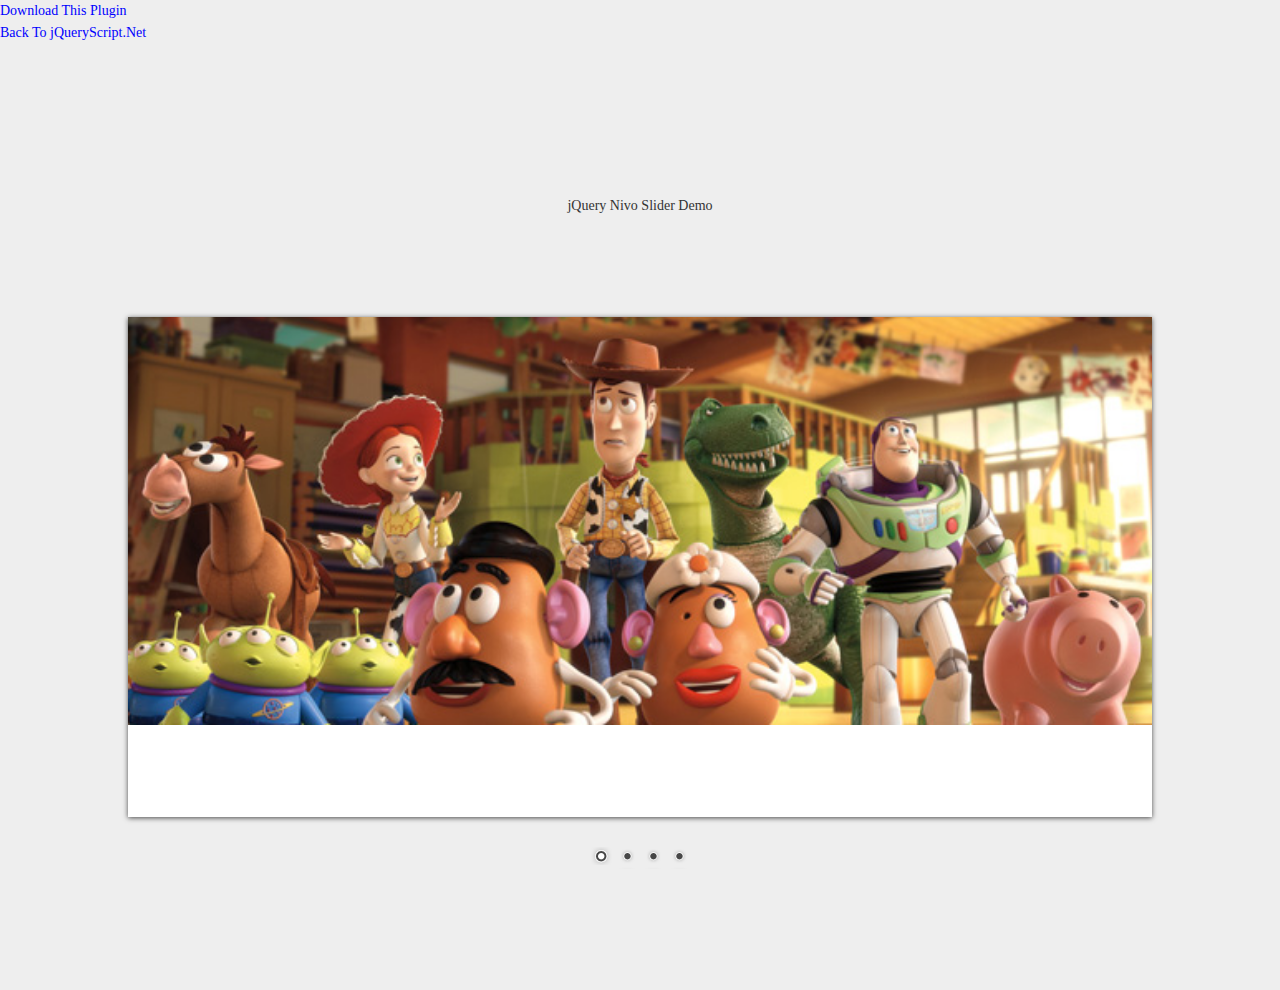
<file: nivo-slider/index.html>
<!DOCTYPE HTML PUBLIC "-//W3C//DTD HTML 4.01//EN" "http://www.w3.org/TR/html4/strict.dtd">
<meta http-equiv="Content-Type" content="text/html; charset=utf-8">
<html lang="en">

<head>
  <title>jQuery Nivo Slider Demo</title>
  <link href="http://www.jqueryscript.net/css/jquerysctipttop.css" rel="stylesheet" type="text/css">
  <link rel="stylesheet" href="themes/default/default.css" type="text/css" media="screen" />
  <link rel="stylesheet" href="themes/light/light.css" type="text/css" media="screen" />
  <link rel="stylesheet" href="themes/dark/dark.css" type="text/css" media="screen" />
  <link rel="stylesheet" href="themes/bar/bar.css" type="text/css" media="screen" />
  <link rel="stylesheet" href="nivo-slider.css" type="text/css" media="screen" />
  <link rel="stylesheet" href="demo/style.css" type="text/css" media="screen" />
</head>

<body>
  <div id="jquery-script-menu">
    <div class="jquery-script-center">
      <ul>
        <li><a href="http://www.jqueryscript.net/slider/nivo-slider.html">Download This Plugin</a></li>
        <li><a href="http://www.jqueryscript.net/">Back To jQueryScript.Net</a></li>
      </ul>
      <div class="jquery-script-ads">
        <script type="text/javascript"><!--
google_ad_client = "ca-pub-2783044520727903";
/* jQuery_demo */
          google_ad_slot = "2780937993";
          google_ad_width = 728;
          google_ad_height = 90;
          //-->
        </script>
        <script type="text/javascript" src="http://pagead2.googlesyndication.com/pagead/show_ads.js">
        </script>
      </div>
      <div class="jquery-script-clear"></div>
    </div>
  </div>
  <h1 style="margin-top:150px;" align="center">jQuery Nivo Slider Demo</h1>
  
  <div id="wrapper">
    <div class="slider-wrapper theme-default">
      <div id="slider" class="nivoSlider"> <img src="demo/images/toystory.jpg" data-thumb="demo/images/toystory.jpg"
          alt="" /> <a href="http://dev7studios.com"><img src="demo/images/up.jpg" data-thumb="demo/images/up.jpg"
            alt="" title="This is an example of a caption" /></a> <img src="demo/images/walle.jpg"
          data-thumb="demo/images/walle.jpg" alt="" data-transition="slideInLeft" /> <img src="demo/images/nemo.jpg"
          data-thumb="demo/images/nemo.jpg" alt="" title="#htmlcaption" /> </div>
      <div id="htmlcaption" class="nivo-html-caption"> <strong>This</strong> is an example of a <em>HTML</em> caption
        with <a href="#">a link</a>. </div>
    </div>
  </div>

  <script src="http://ajax.googleapis.com/ajax/libs/jquery/1.10.2/jquery.min.js"></script>
  <script type="text/javascript" src="jquery.nivo.slider.js"></script>

  <script type="text/javascript">
    $(window).load(function () {
      $('#slider').nivoSlider();
    });
  </script>
  <script type="text/javascript">

    var _gaq = _gaq || [];
    _gaq.push(['_setAccount', 'UA-36251023-1']);
    _gaq.push(['_setDomainName', 'jqueryscript.net']);
    _gaq.push(['_trackPageview']);

    (function () {
      var ga = document.createElement('script'); ga.type = 'text/javascript'; ga.async = true;
      ga.src = ('https:' == document.location.protocol ? 'https://ssl' : 'http://www') + '.google-analytics.com/ga.js';
      var s = document.getElementsByTagName('script')[0]; s.parentNode.insertBefore(ga, s);
    })();

  </script>
</body>

</html>
</file>
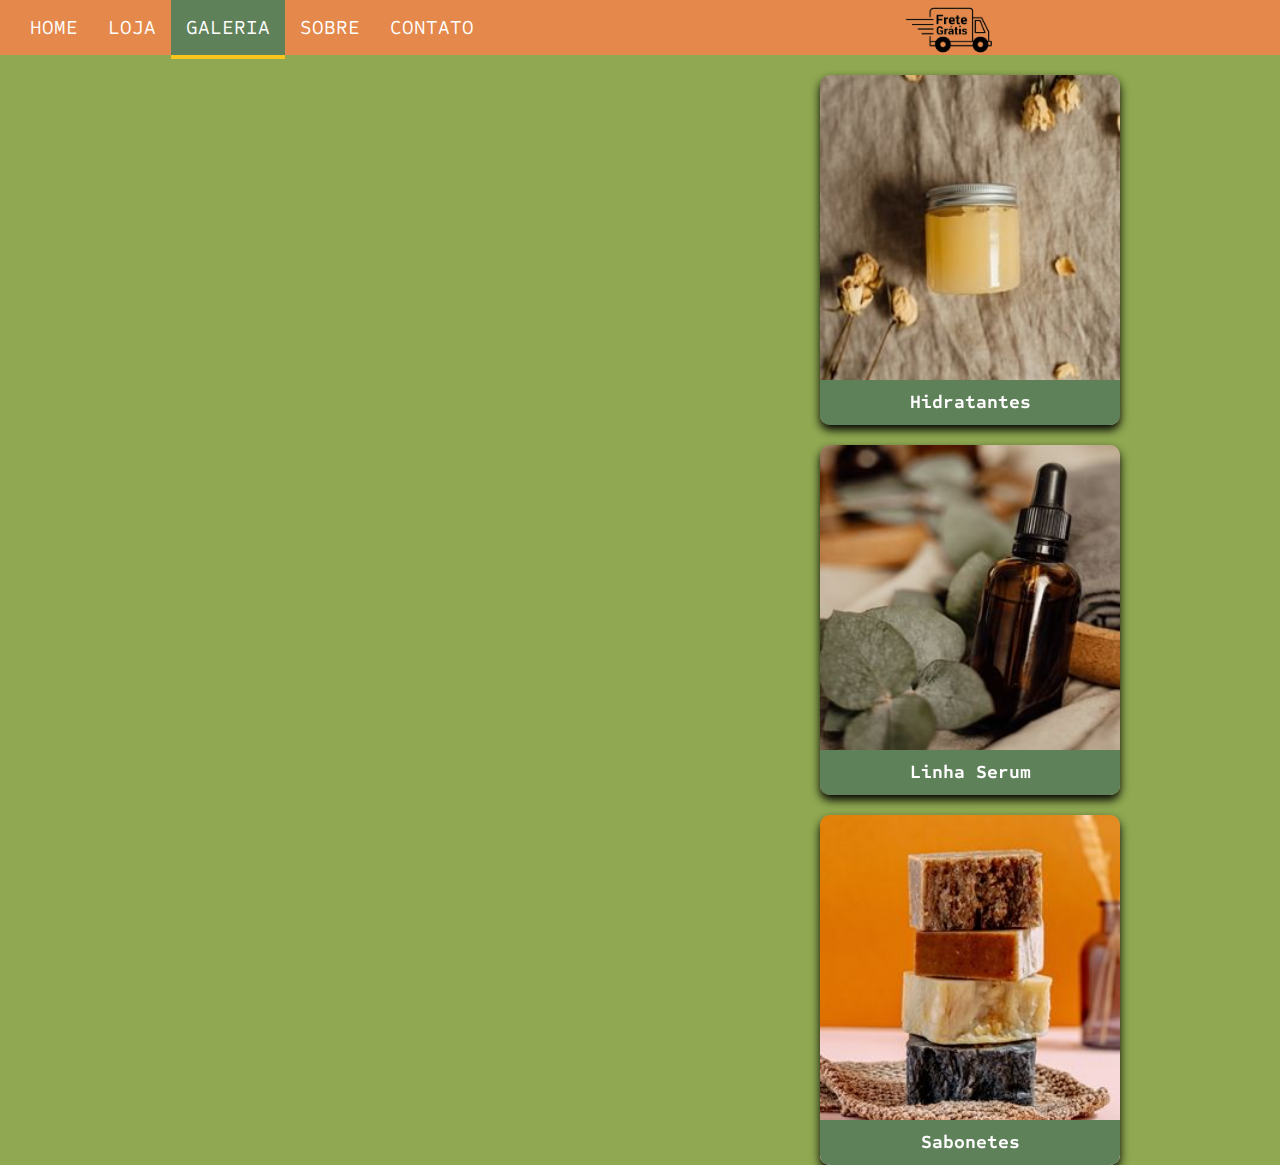
<file: galeria.html>
<!DOCTYPE html>
<html lang="pt-BR">

<head>
    <meta charset="UTF-8">
    <meta name="viewport" content="width=device-width, initial-scale=1.0">
    <title>Vulcao Tropical</title>
    <link rel="stylesheet" href="/css/style.css">
    <link rel="stylesheet" href="/css/galeria.css">


</head>

<body>
    <main>
        <header>
            <nav class="navbar">
                <ul>
                    <li><a href="/html/home.html" >HOME</a></li>
                    <li><a href="/html/loja.html"> LOJA</a></li>
                    <li><a href="/html/galeria.html"class="active">GALERIA</a></li>
                    <li><a href="/html/sobre.html">SOBRE</a></li>
                    <li><a href="/html/Contato.html">CONTATO</a></li>
                </ul>

                <picture class="img-Camfrete">
                    <img src="/imgs/freteGratris.png">
                </picture>

                <div class="cadastro-login">
                    <a href="#">CADASTRAR</a> <a href="#">LOGIN</a>
                </div>

            </nav>
        </header>

       
        
        
        
              <div class="card">
                  <div class="face frontal">
                      <img src="/imgs/HidrMel.jpg" alt="">
                      <h3>Hidratantes</h3>
                  </div>
                  <div class="face tras">
                      <h3>Hidratantes</h3>
                      <p>Descubra o segredo para uma pele macia e saudável com nossos hidratantes de alta qualidade.
                          Fórmulas enriquecidas proporcionam hidratação intensa, revitalizando sua pele e deixando-a
                          com uma sensação refrescante. Mime-se com a indulgência do cuidado diário e resplandeça.</p>
                      <div class="link">
                          <a href="#">Compre</a>
                      </div>
                  </div>
              </div>
        
              <div class="card">
                  <div class="face frontal">
                      <img src="/imgs/SHT.jpg" alt="">
                      <h3>Linha Serum</h3>
                  </div>
                  <div class="face tras">
                      <h3>Linha Serum</h3>
                      <p>Conheça nossa linha Serum. 
                          Um hidratante superpotente, um produto de skincare leve e de rápida absorção. Além de hidratar, ele pode ajudar em tratamentos de pele, como clareamento, antissinais, iluminador e outros!</p>
                      <div class="link">
                          <a href="#">Compre</a>
                      </div>
                  </div>
              </div>
        
              <div class="card">
                  <div class="face frontal">
                      <img src="/imgs/SabNat.jpg" alt="">
                      <h3>Sabonetes</h3>
                  </div>
                  <div class="face tras">
                      <h3>Sabonetes</h3>
                      <p>Experimente o frescor da natureza com nossos sabonetes corporais naturais. Feitos com
                          ingredientes puros, proporcionam uma limpeza suave e hidratante, transformando seu banho em um momento de cuidado consciente.</p>
                      <div class="link">
                          <a href="#">Compre</a>
                      </div>
                  </div>
              </div>
         

    </main>
</body>

</html>
</file>
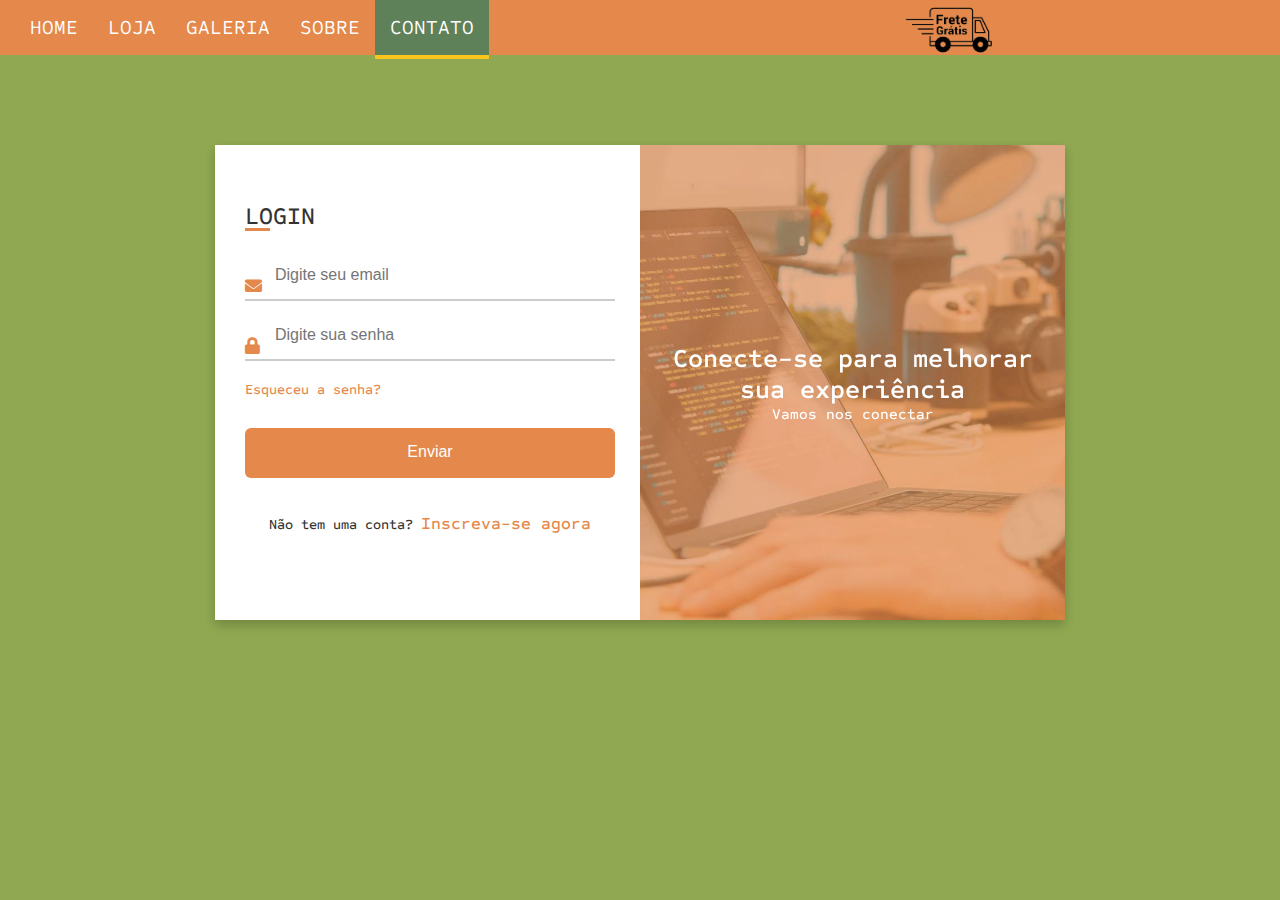
<file: login.html>
<!DOCTYPE html>
<html lang="en" dir="ltr">

<head>
  <meta charset="UTF-8">
  <title>Vulcao Tropical</title>
  <link href="/css/stylecontato.css" rel="stylesheet" type="text/css" />


  <link rel="stylesheet" href="https://cdnjs.cloudflare.com/ajax/libs/font-awesome/5.15.3/css/all.min.css">
  <meta name="viewport" content="width=device-width, initial-scale=1.0">
</head>

<body>
  <main>
    <header>
      <nav class="menu">
        <ul>
          <li><a href="/index.html">HOME</a></li>
          <li><a href="/html/loja.html"> LOJA</a></li>
          <li><a href="/html/galeria.html">GALERIA</a></li>
          <li><a href="/html/sobre.html">SOBRE</a></li>
          <li><a href="/html/contato.html" class="active">CONTATO</a></li>

        </ul>

        <picture class="frete">
          <img src="/imgs/freteGratris.png">
        </picture>
      </nav>
    </header>

    <div class="container">
      <input type="checkbox" id="flip">
      <div class="cover">
        <div class="front">
          <img src="/imgs/login.jpg" alt="Imagem Login">
          <div class="text">
            <span class="text-1">Conecte-se para melhorar <br> sua experiência</span>
            <span class="text-2">Vamos nos conectar</span>
          </div>
        </div>
        <div class="back">
          <img class="backImg" src="/imgs/register.jpg" alt="Imagem Cadastro">
          <div class="text">
            <span class="text-1">Complete sua jornada <br> </span>
            <span class="text-2">Vamos começar</span>
          </div>
        </div>
      </div>
      <div class="forms">
        <div class="form-content">
          <div class="login-form">
            <div class="title">Login</div>
            <form action="#">
              <div class="input-boxes">
                <div class="input-box">
                  <i class="fas fa-envelope"></i>
                  <input type="text" placeholder="Digite seu email" required>
                </div>
                <div class="input-box">
                  <i class="fas fa-lock"></i>
                  <input type="password" placeholder="Digite sua senha" required>
                </div>
                <div class="text"><a href="#">Esqueceu a senha?</a></div>
                <div class="button input-box">
                  <input type="submit" value="Enviar">
                </div>
                <div class="text sign-up-text">Não tem uma conta? <label for="flip">Inscreva-se agora</label></div>
              </div>
            </form>
          </div>
          <div class="signup-form">
            <div class="title">Inscrever-se</div>
            <form action="#">
              <div class="input-boxes">
                <div class="input-box">
                  <i class="fas fa-user"></i>
                  <input type="text" placeholder="Digite seu nome" required>
                </div>
                <div class="input-box">
                  <i class="fas fa-envelope"></i>
                  <input type="text" placeholder="Digite seu email" required>
                </div>
                <div class="input-box">
                  <i class="fas fa-lock"></i>
                  <input type="password" placeholder="Digite sua senha" required>
                </div>
                <div class="button input-box">
                  <input type="submit" value="Enviar">
                </div>
                <div class="text sign-up-text">Já tem uma conta? <label for="flip">Conecte-se agora</label></div>
              </div>
            </form>
          </div>
        </div>
      </div>
    </div>
  </main>
</body>

</html>
</file>
<file: nivo-slider/themes/default/default.css>
/*
Skin Name: Nivo Slider Default Theme
Skin URI: http://nivo.dev7studios.com
Description: The default skin for the Nivo Slider.
Version: 1.3
Author: Gilbert Pellegrom
Author URI: http://dev7studios.com
Supports Thumbs: true
*/

.theme-default .nivoSlider {
	position:relative;
	background:#fff url(loading.gif) no-repeat 50% 50%;
    margin-bottom:10px;
    -webkit-box-shadow: 0px 1px 5px 0px #4a4a4a;
    -moz-box-shadow: 0px 1px 5px 0px #4a4a4a;
    box-shadow: 0px 1px 5px 0px #4a4a4a;
	
}
.theme-default .nivoSlider img {
	position:absolute;
	top:0px;
	left:0px;
	display:none;
}
.theme-default .nivoSlider a {
	border:0;
	display:block;
}

.theme-default .nivo-controlNav {
	text-align: center;
	padding: 20px 0;
}
.theme-default .nivo-controlNav a {
	display:inline-block;
	width:22px;
	height:22px;
	background:url(bullets.png) no-repeat;
	text-indent:-9999px;
	border:0;
	margin: 0 2px;
}
.theme-default .nivo-controlNav a.active {
	background-position:0 -22px;
}

.theme-default .nivo-directionNav a {
	display:block;
	width:30px;
	height:30px;
	background:url(arrows.png) no-repeat;
	text-indent:-9999px;
	border:0;
	opacity: 0;
	-webkit-transition: all 200ms ease-in-out;
    -moz-transition: all 200ms ease-in-out;
    -o-transition: all 200ms ease-in-out;
    transition: all 200ms ease-in-out;
}
.theme-default:hover .nivo-directionNav a { opacity: 1; }
.theme-default a.nivo-nextNav {
	background-position:-30px 0;
	right:15px;
}
.theme-default a.nivo-prevNav {
	left:15px;
}

.theme-default .nivo-caption {
    font-family: Helvetica, Arial, sans-serif;
}
.theme-default .nivo-caption a {
    color:#fff;
    border-bottom:1px dotted #fff;
}
.theme-default .nivo-caption a:hover {
    color:#fff;
}

.theme-default .nivo-controlNav.nivo-thumbs-enabled {
	width: 100%;
}
.theme-default .nivo-controlNav.nivo-thumbs-enabled a {
	width: auto;
	height: auto;
	background: none;
	margin-bottom: 5px;
}
.theme-default .nivo-controlNav.nivo-thumbs-enabled img {
	display: block;
	width: 120px;
	height: auto;
}
</file>
<file: nivo-slider/themes/light/light.css>
/*
Skin Name: Nivo Slider Light Theme
Skin URI: http://nivo.dev7studios.com
Description: A light skin for the Nivo Slider.
Version: 1.0
Author: Gilbert Pellegrom
Author URI: http://dev7studios.com
Supports Thumbs: true
*/

.theme-light.slider-wrapper {
    background: #fff;
    padding: 10px;
}
.theme-light .nivoSlider {
	position:relative;
	background:#fff url(loading.gif) no-repeat 50% 50%;
    margin-bottom:10px;
    overflow: visible;
}
.theme-light .nivoSlider img {
	position:absolute;
	top:0px;
	left:0px;
	display:none;
}
.theme-light .nivoSlider a {
	border:0;
	display:block;
}

.theme-light .nivo-controlNav {
	text-align: left;
	padding: 0;
	position: relative;
	z-index: 10;
}
.theme-light .nivo-controlNav a {
	display:inline-block;
	width:10px;
	height:10px;
	background:url(bullets.png) no-repeat;
	text-indent:-9999px;
	border:0;
	margin: 0 2px;
}
.theme-light .nivo-controlNav a.active {
	background-position:0 100%;
}

.theme-light .nivo-directionNav a {
	display:block;
	width:30px;
	height:30px;
	background: url(arrows.png) no-repeat;
	text-indent:-9999px;
	border:0;
	top: auto;
	bottom: -36px;
	z-index: 11;
}
.theme-light .nivo-directionNav a:hover {
    background-color: #eee;
    -webkit-border-radius: 2px;
    -moz-border-radius: 2px;
    border-radius: 2px;
}
.theme-light a.nivo-nextNav {
	background-position:160% 50%;
	right:0px;
}
.theme-light a.nivo-prevNav {
    background-position:-60% 50%;
    left: auto;
	right: 35px;
}

.theme-light .nivo-caption {
    font-family: Helvetica, Arial, sans-serif;
}
.theme-light .nivo-caption a {
    color:#fff;
    border-bottom:1px dotted #fff;
}
.theme-light .nivo-caption a:hover {
    color:#fff;
}

.theme-light .nivo-controlNav.nivo-thumbs-enabled {
	width: 80%;
}
.theme-light .nivo-controlNav.nivo-thumbs-enabled a {
	width: auto;
	height: auto;
	background: none;
	margin-bottom: 5px;
}
.theme-light .nivo-controlNav.nivo-thumbs-enabled img {
	display: block;
	width: 120px;
	height: auto;
}
</file>
<file: nivo-slider/themes/dark/dark.css>
/*
Skin Name: Nivo Slider Dark Theme
Skin URI: http://nivo.dev7studios.com
Description: A dark skin for the Nivo Slider.
Version: 1.0
Author: Gilbert Pellegrom
Author URI: http://dev7studios.com
Supports Thumbs: true
*/

.theme-dark.slider-wrapper {
    background: #222;
    padding: 10px;
}
.theme-dark .nivoSlider {
	position:relative;
	background:#fff url(loading.gif) no-repeat 50% 50%;
    margin-bottom:10px;
    overflow: visible;
	
}
.theme-dark .nivoSlider img {
	position:absolute;
	top:0px;
	left:0px;
	display:none;
}
.theme-dark .nivoSlider a {
	border:0;
	display:block;
}

.theme-dark .nivo-controlNav {
	text-align: left;
	padding: 0;
	position: relative;
	z-index: 10;
}
.theme-dark .nivo-controlNav a {
	display:inline-block;
	width:10px;
	height:10px;
	background:url(bullets.png) no-repeat 0 2px;
	text-indent:-9999px;
	border:0;
	margin: 0 2px;
}
.theme-dark .nivo-controlNav a.active {
	background-position:0 100%;
}

.theme-dark .nivo-directionNav a {
	display:block;
	width:30px;
	height:30px;
	background: url(arrows.png) no-repeat;
	text-indent:-9999px;
	border:0;
	top: auto;
	bottom: -36px;
	z-index: 11;
}
.theme-dark .nivo-directionNav a:hover {
    background-color: #333;
    -webkit-border-radius: 2px;
    -moz-border-radius: 2px;
    border-radius: 2px;
}
.theme-dark a.nivo-nextNav {
	background-position:-16px 50%;
	right:0px;
}
.theme-dark a.nivo-prevNav {
    background-position:11px 50%;
    left: auto;
	right: 35px;
}

.theme-dark .nivo-caption {
    font-family: Helvetica, Arial, sans-serif;
}
.theme-dark .nivo-caption a {
    color:#fff;
    border-bottom:1px dotted #fff;
}
.theme-dark .nivo-caption a:hover {
    color:#fff;
}

.theme-dark .nivo-controlNav.nivo-thumbs-enabled {
	width: 80%;
}
.theme-dark .nivo-controlNav.nivo-thumbs-enabled a {
	width: auto;
	height: auto;
	background: none;
	margin-bottom: 5px;
}
.theme-dark .nivo-controlNav.nivo-thumbs-enabled img {
	display: block;
	width: 120px;
	height: auto;
}
</file>
<file: nivo-slider/themes/bar/bar.css>
/*
Skin Name: Nivo Slider Bar Theme
Skin URI: http://nivo.dev7studios.com
Description: The bottom bar skin for the Nivo Slider.
Version: 1.0
Author: Gilbert Pellegrom
Author URI: http://dev7studios.com
Supports Thumbs: false
*/

.theme-bar.slider-wrapper {
    position: relative;
    border: 1px solid #333;
    overflow: hidden;
}
.theme-bar .nivoSlider {
	position:relative;
	background:#fff url(loading.gif) no-repeat 50% 50%;
}
.theme-bar .nivoSlider img {
	position:absolute;
	top:0px;
	left:0px;
	display:none;
}
.theme-bar .nivoSlider a {
	border:0;
	display:block;
}

.theme-bar .nivo-controlNav {
    position: absolute;
    left: 0;
    bottom: -41px;
    z-index: 10;
    width: 100%;
    height: 30px;
	text-align: center;
	padding: 5px 0;
	border-top: 1px solid #333;
	background: #333;
    background: -moz-linear-gradient(top,  #565656 0%, #333333 100%); /* FF3.6+ */
    background: -webkit-gradient(linear, left top, left bottom, color-stop(0%,#565656), color-stop(100%,#333333)); /* Chrome,Safari4+ */
    background: -webkit-linear-gradient(top,  #565656 0%,#333333 100%); /* Chrome10+,Safari5.1+ */
    background: -o-linear-gradient(top,  #565656 0%,#333333 100%); /* Opera 11.10+ */
    background: -ms-linear-gradient(top,  #565656 0%,#333333 100%); /* IE10+ */
    background: linear-gradient(to bottom,  #565656 0%,#333333 100%); /* W3C */
    filter: progid:DXImageTransform.Microsoft.gradient( startColorstr='#565656', endColorstr='#333333',GradientType=0 ); /* IE6-9 */
    opacity: 0.5;
    -webkit-transition: all 200ms ease-in-out;
    -moz-transition: all 200ms ease-in-out;
    -o-transition: all 200ms ease-in-out;
    transition: all 200ms ease-in-out;
}
.theme-bar:hover .nivo-controlNav {
    bottom: 0;
    opacity: 1;
}
.theme-bar .nivo-controlNav a {
	display:inline-block;
	width:22px;
	height:22px;
	background:url(bullets.png) no-repeat;
	text-indent:-9999px;
	border:0;
	margin: 5px 2px 0 2px;
}
.theme-bar .nivo-controlNav a.active {
	background-position:0 -22px;
}

.theme-bar .nivo-directionNav a {
	display:block;
	border:0;
	color: #fff;
	text-transform: uppercase;
	top: auto;
	bottom: 10px;
	z-index: 11;
	font-family: "Helvetica Neue", Helvetica, Arial, sans-serif;
	font-size: 13px;
	line-height: 20px;
	opacity: 0.5;
    -webkit-transition: all 200ms ease-in-out;
    -moz-transition: all 200ms ease-in-out;
    -o-transition: all 200ms ease-in-out;
    transition: all 200ms ease-in-out;
}
.theme-bar a.nivo-nextNav { right: -50px; }
.theme-bar a.nivo-prevNav { left: -50px; }
.theme-bar:hover a.nivo-nextNav { 
    right: 15px; 
    opacity: 1;
}
.theme-bar:hover a.nivo-prevNav { 
    left: 15px; 
    opacity: 1;
}
.theme-bar .nivo-directionNav a:hover { color: #ddd; }

.theme-bar .nivo-caption {
    font-family: Helvetica, Arial, sans-serif;
    -webkit-transition: all 200ms ease-in-out;
    -moz-transition: all 200ms ease-in-out;
    -o-transition: all 200ms ease-in-out;
    transition: all 200ms ease-in-out;
}
.theme-bar:hover .nivo-caption {
    bottom: 41px;
}
.theme-bar .nivo-caption a {
    color:#fff;
    border-bottom:1px dotted #fff;
}
.theme-bar .nivo-caption a:hover {
    color:#fff;
}

.theme-bar .nivo-controlNav.nivo-thumbs-enabled {
	width: 100%;
}
.theme-bar .nivo-controlNav.nivo-thumbs-enabled a {
	width: auto;
	height: auto;
	background: none;
	margin-bottom: 5px;
}
.theme-bar .nivo-controlNav.nivo-thumbs-enabled img {
	display: block;
	width: 120px;
	height: auto;
}
</file>
<file: nivo-slider/demo/style.css>
/*=================================*/
/* Nivo Slider Demo
/* November 2010
/* By: Gilbert Pellegrom
/* http://dev7studios.com
/*=================================*/

/*====================*/
/*=== Reset Styles ===*/
/*====================*/
html, body, div, span, applet, object, iframe,
h1, h2, h3, h4, h5, h6, p, blockquote, pre,
a, abbr, acronym, address, big, cite, code,
del, dfn, em, font, img, ins, kbd, q, s, samp,
small, strike, strong, sub, sup, tt, var,
dl, dt, dd, ol, ul, li,
fieldset, form, label, legend,
table, caption, tbody, tfoot, thead, tr, th, td {
	margin:0;
	padding:0;
	border:0;
	outline:0;
	font-weight:inherit;
	font-style:inherit;
	font-size:100%;
	font-family:inherit;
	vertical-align:baseline;
}
body {
	line-height:1;
	color:black;
	background:white;
}
table {
	border-collapse:separate;
	border-spacing:0;
}
caption, th, td {
	text-align:left;
	font-weight:normal;
}
blockquote:before, blockquote:after,
q:before, q:after {
	content:"";
}
blockquote, q {
	quotes:"" "";
}
/* HTML5 tags */
header, section, footer,
aside, nav, article, figure {
	display: block;
}

/*===================*/
/*=== Main Styles ===*/
/*===================*/
body {
	font:14px/1.6 Georgia, Palatino, Palatino Linotype, Times, Times New Roman, serif;
	color:#333;
	background:#eee;
}

a, a:visited {
	color:blue;
	text-decoration:none;
}
a:hover, a:active {
	color:#000;
	text-decoration:none;
}

#dev7link {
    position:absolute;
    top:0;
    left:50px;
    background:url(images/dev7logo.png) no-repeat;
    width:60px;
    height:67px;
    border:0;
    display:block;
    text-indent:-9999px;
}

.slider-wrapper { 
	width: 80%; 
	margin: 100px auto;
}

/*====================*/
/*=== Other Styles ===*/
/*====================*/
.clear {
	clear:both;
}
</file>
<file: css/style.css>
@import url('https://fonts.googleapis.com/css2?family=Onest&family=Sometype+Mono:ital,wght@0,400;0,500;0,600;1,400;1,700&display=swap');

* {
    margin: 0;
    padding: 0;
    box-sizing: border-box;
}

html {
    width: 100%;
    height: 100%;
}

:root {
    --corA: #e4884b;
    --corB: #FCC51E;
    --corC: #E6D627;
    --corD: #8FA851;
    --corE: #5F815A;
    --fontPadrao1: font-family: 'Onest', sans-serif;
    font-family: 'Sometype Mono', monospace;

 }

main {
    max-width: 1950px;
    min-width: 200px;
    margin: auto;
}

.navbar{
    background-color: var(--corA);
    height: 55px;
    width: 100%;
    margin-bottom: 4px;

}


.navbar ul {
    display: flex;
    list-style-type: none;
    padding: 15px;
    width: 200px;
}

.navbar ul li a {
    padding: 15px;
    text-decoration: none;
    color: #FFF;
    font-family: var(--fontPadrao1);
    font-size: 15pt;
    transition: all 0.5s;

}

.navbar ul li a:hover,
.active {
    background-color: #5F815A;
    border-bottom: 4px #FCC51E solid;
}

.cadastro-login {
    position: relative;
    text-align: end;
    right: -85rem;
    top: -40px;
    margin-right: 15px;
    width: 500px;
}

.cadastro-login a {
    color: #FFF;
    text-decoration: none;
    font-family: var(--fontPadrao1);
    font-size: 15pt;
}

.img-Camfrete>img {
    width: 100px;
    position: absolute;
    left: 900px;
    top: -20px;
    cursor: pointer;
} 




.saladaFrutas img {
    width: 60em;
    height: 40em;
}

.produtos-pt2 {
    position: relative;




}

.sabor {
    padding: 85px;
    width: 1900px;
    height: auto;
    position: relative;

}

.sabor p,
.sabor h1 {
    position: relative;
    width: 500px;
    left: 400px;
}

.sabor h1 {
    font-size: 30pt;
    color: var(--corA);
    line-height: 60px;
    font-weight: 600;
}

.primeiro {
    background-color: var(--corC);
    height: 25em;
    margin-top: 10px;
}

.suco-uva {
    position: relative;
    left: 70em;
    top: -180px;
}

.uvas {
    position: relative;
    left: -20em;
    z-index: 1;
}

.frutas {
    position: relative;
    left: -25em;
    z-index: 1;

}

.btns {
    padding: 15px;
    border-style: none;
    background: linear-gradient(75deg, rgba(19, 212, 115, 0.754), rgba(32, 227, 6, 0.669) 70%);
    color: #000000;
    font-size: 15pt;
    font-family: var(--fontPadrao1);
    transition: all 1s;
    cursor: pointer;
}

.btns:hover {
    background: linear-gradient(75deg, rgba(50, 234, 142, 0.754), rgba(127, 230, 113, 0.669) 70%);

}

.uva {
    position: relative;
    top: -300px;
    left: -100px;

}

.segundo {
    position: relative;
    background-color: var(--corD);
    color: #FFF;

}

.segundo h1 {
    position: relative;
    left: auto;
    right: -25em;
}

.segundo p {
    position: relative;
    left: auto;
    right: -62em;

}

.melancia {
    position: relative;
    left: auto;
    right: -55em;
    margin-top: 40px;
}

.segundo picture {
    position: absolute;
    left: 600px;
    top: 56px;
    z-index: 1;
}

.segundo img {
    z-index: -1;
}

.mlc-fruta {
    position: relative;
    left: -400px;
    top: -30px;
}


.terceiro {
    background-color: var(--corB);
    height: 500px;

}

.terceiro .uva {
    left: 450px;
    top: 50px;
}


.sc-kiwi {
    position: absolute;
    left: auto;
    right: 500px;
    top: 70px;
    z-index: 1;
}

.ft-coco {
    position: absolute;
    left: auto;
    right: 200px;
    top: 200px;

}

.ft-kiwi {
    position: absolute;
    left: auto;
    right: 600px;
    top: 300px;

}

.quarto {
    background-color: var(--corE);
    height: 500px;
}

.sc-abakaxi {
    position: absolute;
    left: 500px;
    right: auto;
    top: 70px;
    z-index: 1;
}

.ft-abakaxi ,.ft-banana{
    position: absolute;
    left: 300px;
    right: auto;
    top: 250px;
    
}
.ft-banana{
    left: 550px;
    right: auto;
    z-index: 1;
}

.ft-abakaxi{
    left: 400px;
    right: auto;
    top:160px;
   
}



.quarto p {
    left: 65em;
}

.quarto h1 {
    left: 26em;
}

.label {
    background: #cc77d9;
    position: relative;
    top: -200px;
    right: -16px;
    margin: 15px;
    padding: 10px 50px;

}

.label::after {
    content: '';
    border-top-width: 3px;
    border-left-width: 8px;
    border-bottom-width: 3px;
    border-right-width: 8px;
    bottom: -6px;
    right: 0;
    border-style: solid;
    border-top-color: #cc77d9;
    border-left-color: #cc77d9;
    border-bottom-color: transparent;
    border-right-color: transparent;
    position: absolute;
    filter: brightness(70%);

}

.conteiner {
    width: 700px;
    text-align: center;
    display: flex;
    position: relative;
    left: 550px;
    top: 198px;
    margin: 5%;
}

footer {
    background-color: rgb(165, 234, 221);
    width: 100%;
    height: 360px;
    position: relative;

}


textarea{
    resize: none;
    position:absolute;
    left:310px;
    top:5px;
    height: 170px;
    width: 300px;
}

form{
    width: 50px;
    display: flexbox;
    position: absolute;
    left:60em;
    margin-top:90px ;

}

form input{
    width:300px;
    height: 50px;
    margin: 5px;
}

form>span{
    font-family: Georgia, 'Times New Roman', Times, serif;
    font-weight: 600;
    color: rgb(20, 107, 107);
    position: relative;
    left: 200px;
    top:180px;
    font-size:25px;
    border-right: 1px solid;
    padding: 30px;
 
}

.enviar{
    position: relative;
    left: 510px;
    color: #fff;
}
</file>
<file: css/galeria.css>
@import url('https://fonts.googleapis.com/css2?family=Onest&family=Sometype+Mono:ital,wght@0,400;0,500;0,600;1,400;1,700&display=swap');



body {
    flex-wrap: wrap;
    align-items: center;
    background-color: #8FA851;
}

.card {
    position: relative;
    width: 300px;
    height: 350px;
    margin: 20px;
}

.card .face {
    position: absolute;
    width: 100%;
    height: 100%;
    backface-visibility: hidden;
    border-radius: 10px;
    overflow: hidden;
    transition: 1.5s;
    margin-left:50em ;
}

.card .frontal {
    transform: perspective(600px) rotateY(0deg);
    box-shadow: 0 5px 10px #000;
}

.card .frontal img {
    position: absolute;
    width: 100%;
    height: 100%;
    object-fit: cover;
}

.card .frontal h3 {
    position: absolute;
    bottom: 0;
    width: 100%;
    height: 45px;
    line-height: 45px;
    color: #fff;
    background-color: #5F815A;
    text-align: center;
}

.card .tras {
    transform: perspective(600px) rotateY(180deg);
    background-color: #5F815A;
    padding: 15px;
    color: #fff;
    display: flex;
    flex-direction: column;
    justify-content: space-between;
    text-align: center;
    box-shadow: 0 5px 10px #000;
    backface-visibility: hidden;
}

.card .tras .link {
    border-top: solid 1px #8FA851;
    height: 50px;
    line-height: 50px;
}

.card .tras .link a {
    color: #e4884b;
}

.card .tras h3 {
    font-size: 30px;
    margin-top: 20px;
    letter-spacing: 2px;
}

.card .tras p {
    letter-spacing: 1px;
}

.card:hover .frontal {
    transform: perspective(600px) rotateY(180deg);
}

.card:hover .tras {
    transform: perspective(600px) rotateY(0deg);
}
</file>
<file: css/stylecontato.css>
@import url('https://fonts.googleapis.com/css2?family=Onest&family=Sometype+Mono:ital,wght@0,400;0,500;0,600;1,400;1,700&display=swap');

* {
  margin: 0;
  padding: 0;
  box-sizing: border-box;
}

html {
  width: 100%;
  height: 100%;
  background-color: #8FA851;
}


:root {
  --corA: #e4884b;
  --corB: #FCC51E;
  --corC: #E6D627;
  --corD: #8FA851;
  --corE: #5F815A;
  --fontPadrao1: font-family: 'Onest', sans-serif;
  font-family: 'Sometype Mono', monospace;

}


.menu {
  background-color: var(--corA);
  height: 55px;


}

.menu ul {
  display: flex;
  list-style-type: none;
  padding: 15px;
  width: 200px;
}

ul li a {
  padding: 15px;
  text-decoration: none;
  color: #FFF;
  font-family: var(--fontPadrao1);
  font-size: 15pt;
  transition: all 0.5s;

}

ul li a:hover,
.active {
  background-color: #5F815A;
  border-bottom: 4px #FCC51E solid;
}

.area-cliente {
  position: absolute;
  text-align: end;
  right: 80px;
  top: 16px;
  margin-right: 15px;
}

.area-cliente a {
  color: #FFF;
  text-decoration: none;
  font-family: var(--fontPadrao1);
  font-size: 15pt;
}

/*ATENÇÃO - revisar esta parte pois não foi importada o icone de FRETE*/
.frete>img {
  width: 100px;
  position: absolute;
  left: 900px;
  top: -20px;
  cursor: pointer;
}

/* para alterar somente o formulário para o centro da página*/
main section {
  max-width: 1900px;
  min-width: 200px;
  margin: auto;
  margin-top: 16px;
}

/*Estilização do Formulário de contato*/
section {
  display: flex;
  align-items: center;
  justify-content: center;
  flex-direction: column;
  padding: 10px 45px;
  /* top and bottom padding*/
  background: #5F815A;
  width: 500px;
  height: 600px;
  box-shadow: rgba(0, 0, 0, 0.4) 0px 2px 4px, rgba(0, 0, 0, 0.3) 0px 7px 13px -3px, rgba(0, 0, 0, 0.2) 0px -3px 0px inset;
  /*border-radius: 26px; avaliar esta parte com bordas arredondadas*/
}

section h2 {
  color: #f5f5f5;
  font-size: 2.5rem;
  margin: 2rem;
  margin-top: 50px;
  text-transform: uppercase;
  /*AUMENTA O TAMANHO DO TITULO H2 (CONTATO)*/
}

section form {
  display: flex;
  flex-direction: column;
  width: 100%;

}

form label {
  color: #f5f5f5;
  font-size: 17px;
  margin-bottom: 4px;
}

form input {
  padding: 15px;
  outline: none;
  border: 0;
  margin-bottom: 20px;
  font-size: 15px;
  transition: all 0.5s;
}

form input:focus {
  border-radius: 16px;
}

form textarea {
  padding: 10px;
  outline: none;
  border: 0;
  font-size: 15px;
  margin-bottom: 30px;
  transition: all 0.5s;
}

form textarea:focus {
  border-radius: 16px;
}

form button {
  padding: 15px;
  cursor: pointer;
  font-size: 16px;
  background: transparent;
  border: 4px solid;
  color: #FCC51E;
  transition: all 1s;
  margin-bottom: 50px;

}

form button:hover {
  background: #e4884b;
  color: #E6D627;
  border-radius: 16px;
}

/*Página obrigado!*/

.main {
  display: flex;
  align-items: center;
  justify-content: center;
  min-height: 100vh;
  background: #101026;
  flex-direction: column;

}

.text {
  font-size: 45px;
  color: #f5f5f5;
  margin-bottom: 30px;
}

.paragrafo {
  color: #f5f5f5;
  margin-bottom: 50px;
}

.btn {
  padding: 15px 55px;
  background: #f5f5f5;
  text-decoration: none;
  color: #101026;
  font-size: 18px;
  transition: all 0.2s;
}

.btn:hover {
  border-radius: 16px;
}

/* Botão WhatsApp*/

.whats img {
  position: fixed;
  bottom: 35px;
  right: 30px;
  font-size: 30px;
  background-color: #FFF;
  color: #101026;
  border-radius: 50%;
  padding: 10px;
  width: 80px;
  height: 75px;
  text-align: center;
  text-decoration: none;
  z-index: 100;

}

/* Página de LOGIN e Cadastro*/


.container {
  position: relative;
  max-width: 850px;
  width: 100%;
  background: #fff;
  padding: 40px 30px;
  box-shadow: 0 5px 10px rgba(0, 0, 0, 0.2);
  perspective: 2700px;
  margin-top: 90px;
  margin-left: auto;
  margin-right: auto;

}

.title {
  text-transform: uppercase;
}

.container .cover {
  position: absolute;
  top: 0;
  left: 50%;
  height: 100%;
  width: 50%;
  z-index: 98;
  transition: all 1s ease;
  transform-origin: left;
  transform-style: preserve-3d;
}

.container .cover::before {
  content: '';
  position: absolute;
  height: 100%;
  width: 100%;
  background: #e4884b;
  opacity: 0.5;
  z-index: 100;
}

.container .cover::after {
  content: '';
  position: absolute;
  height: 100%;
  width: 100%;
  background: #e4884b;
  opacity: 0.3;
  z-index: 100;
  transform: rotateY(180deg);

}

.container #flip:checked~.cover {
  transform: rotateY(-180deg);
}

.container .cover img {
  position: absolute;
  height: 100%;
  width: 100%;
  object-fit: cover;
  z-index: 12;
  backface-visibility: hidden;
}

.container .cover .back .backImg {
  transform: rotateY(180deg);

}

.container .cover .text {
  position: absolute;
  z-index: 111;
  height: 100%;
  width: 100%;
  display: flex;
  flex-direction: column;
  align-items: center;
  justify-content: center;
}

.cover .text .text-1,
.cover .text .text-2 {
  font-size: 26px;
  font-weight: 600;
  color: #fff;
  text-align: center;
  backface-visibility: hidden;
}

.cover .back .text .text-1,
.cover .back .text .text-2 {
  transform: rotateY(180deg);
}

.cover .text .text-2 {
  font-size: 15px;
  font-weight: 500;
}

.container .forms {
  height: 100%;
  width: 100%;
  background: #fff;
}

.container .form-content {
  display: flex;
  align-items: center;
  justify-content: space-between;
}

.form-content .login-form,
.form-content .signup-form {
  width: calc(100% / 2 - 25px);
}

.forms .form-content .title {
  position: relative;
  font-size: 24px;
  font-weight: 500;
  color: #333;
}

.forms .form-content .title:before {
  content: '';
  position: absolute;
  left: 0;
  bottom: 0;
  height: 3px;
  width: 25px;
  background: #e4884b;
}

.forms .signup-form .title:before {
  width: 20px;
}

.forms .form-content .input-boxes {
  margin-top: 30px;
}

.forms .form-content .input-box {
  display: flex;
  align-items: center;
  height: 50px;
  width: 100%;
  margin: 10px 0;
  position: relative;
}

.form-content .input-box input {
  height: 100%;
  width: 100%;
  outline: none;
  border: none;
  padding: 0 30px;
  font-size: 16px;
  font-weight: 500;
  border-bottom: 2px solid rgba(0, 0, 0, 0.2);
  transition: all 0.3s ease;
}

.form-content .input-box input:focus,
.form-content .input-box input:valid {
  border-color: #e4884b;
}

.form-content .input-box i {
  position: absolute;
  color: #e4884b;
  font-size: 17px;
}

.forms .form-content .text {
  font-size: 14px;
  font-weight: 500;
  color: #333;
}

.forms .form-content .text a {
  text-decoration: none;
  color: #e4884b;
}

.forms .form-content .text a:hover {
  text-decoration: underline;
}

.forms .form-content .button {
  color: #fff;
  margin-top: 40px;
}

.forms .form-content .button input {
  color: #fff;
  background: #e4884b;
  border-radius: 6px;
  padding: 0;
  cursor: pointer;
  transition: all 0.4s ease;
}

.forms .form-content .button input:hover {
  background: #e4884b;
}

.forms .form-content label {
  color: #e4884b;
  cursor: pointer;
}

.forms .form-content label:hover {
  text-decoration: underline;
}

.forms .form-content .login-text,
.forms .form-content .sign-up-text {
  text-align: center;
  margin-top: 25px;
}

.container #flip {
  display: none;
}

@media (max-width: 730px) {
  .container .cover {
    display: none;
  }

  .form-content .login-form,
  .form-content .signup-form {
    width: 100%;
  }

  .form-content .signup-form {
    display: none;
  }

  .container #flip:checked~.forms .signup-form {
    display: block;
  }

  .container #flip:checked~.forms .login-form {
    display: none;
  }
}

/* Responsividade formulário*/

@media(max-width: 1200px) {
  .container {
    width: 1000px;

  }
}

@media(max-width: 1024px) {

  .container {
    width: 700px;
  }

}

@media(max-width: 768px) {
  .container {
    width: 60%;
  }
}

@media(max-width: 425px) {

  .container {
    width: 60%;
    height: 420px;

  }
}
</file>
